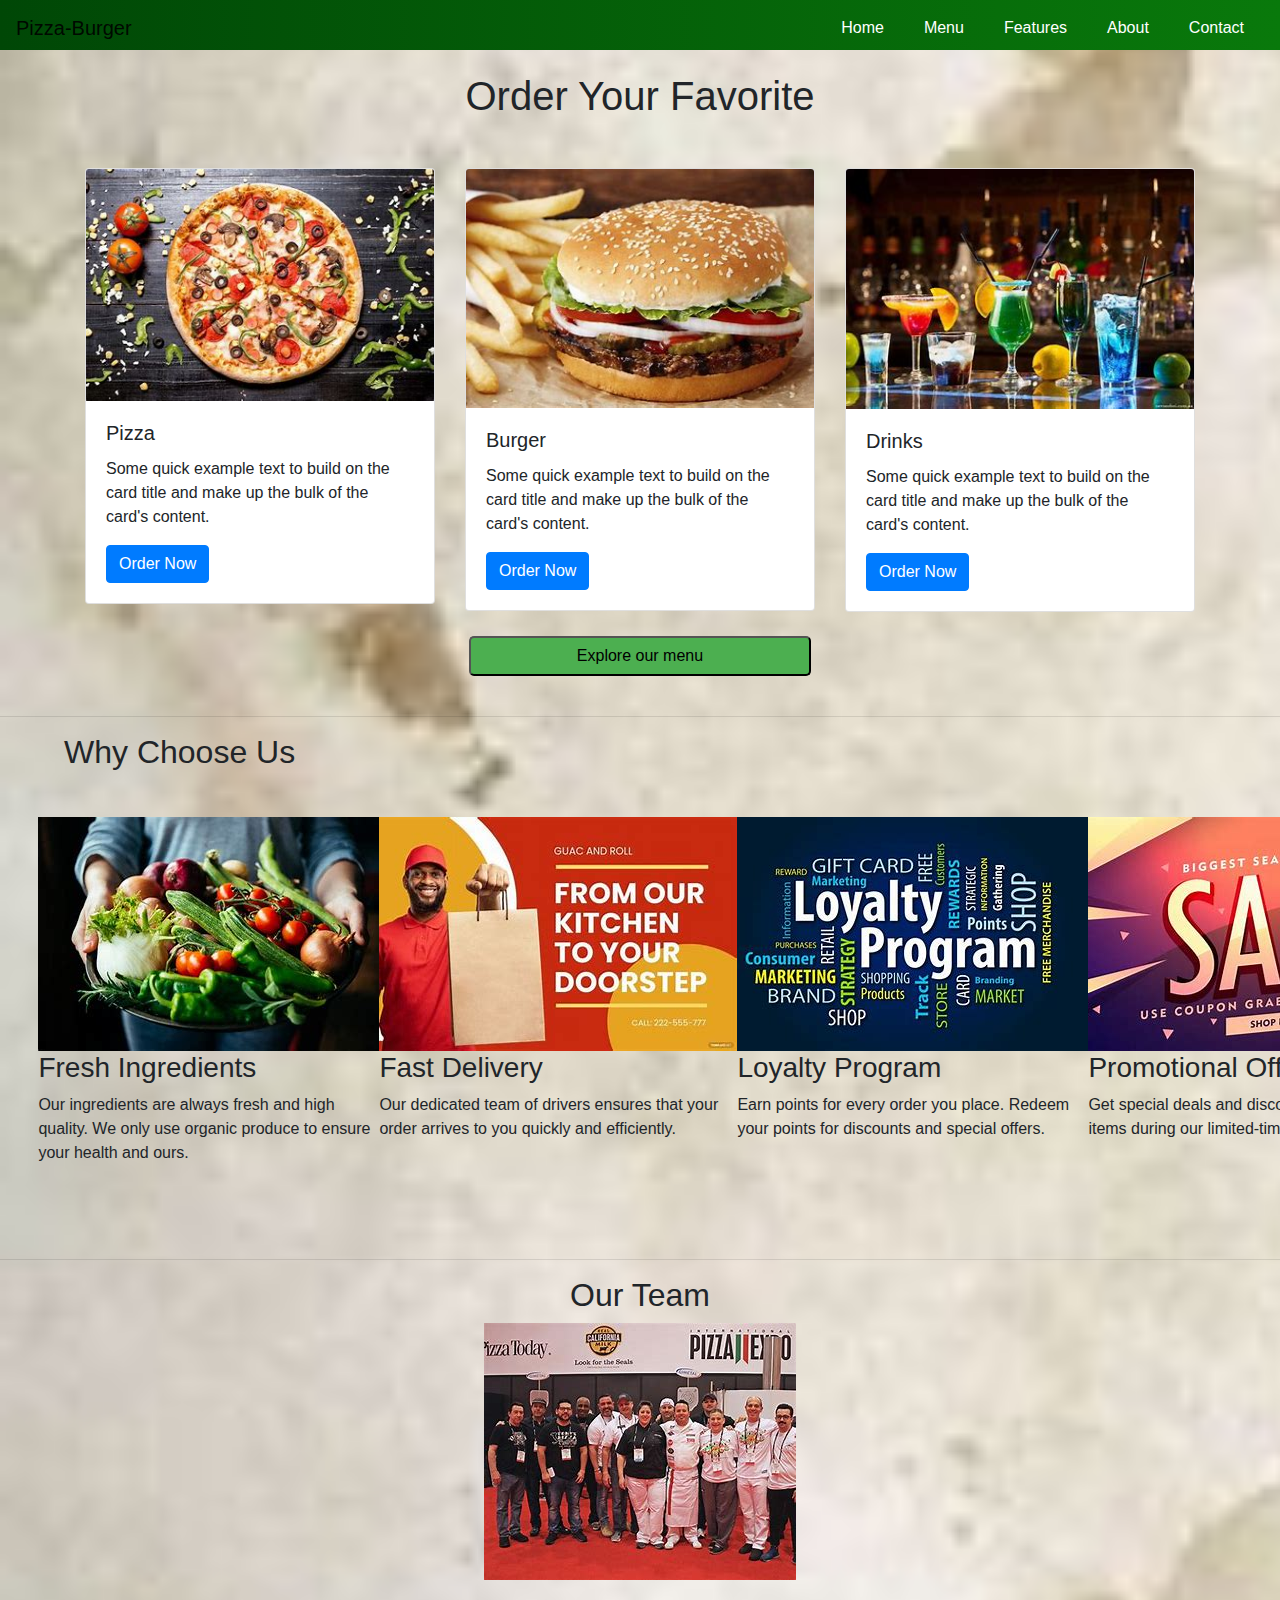
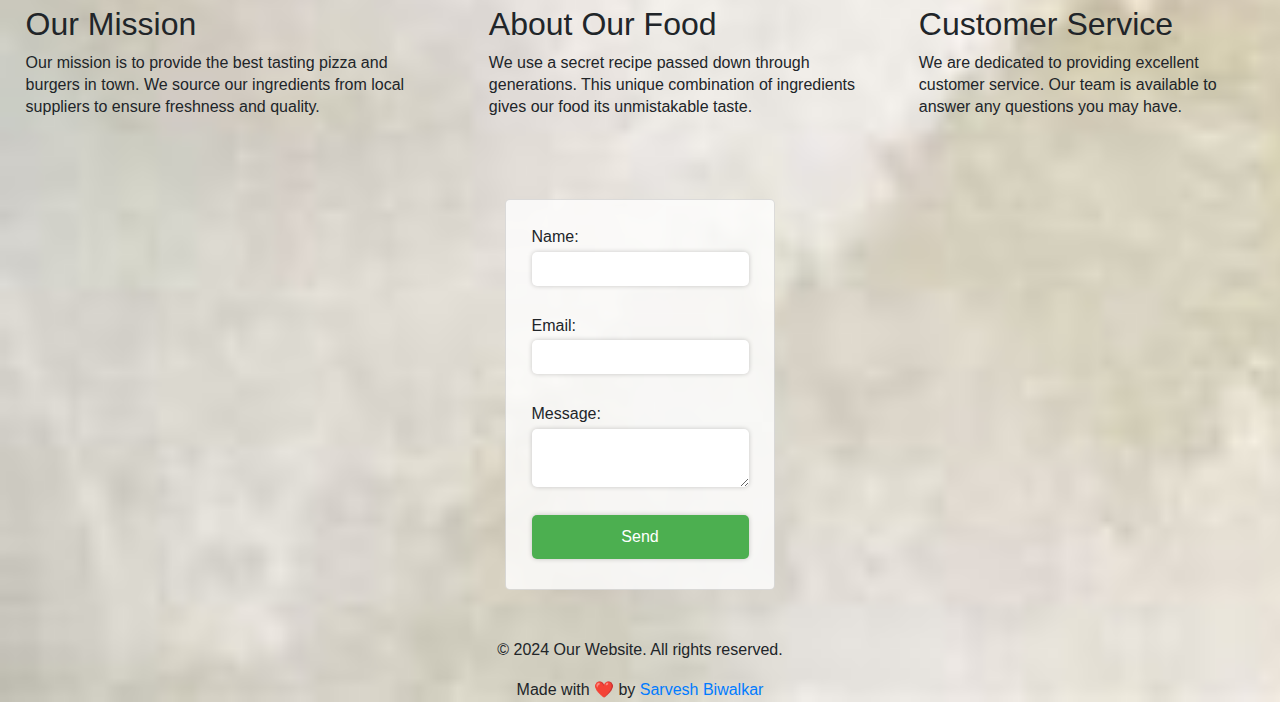
<file: index.html>
<!DOCTYPE html>
<html lang="en">
<head>
    <meta charset="UTF-8">
    <meta name="viewport" content="width=device-width, initial-scale=1.0">
    <title>Pizza-Burger</title>
    <link rel="stylesheet" href="https://stackpath.bootstrapcdn.com/bootstrap/4.5.0/css/bootstrap.min.css">
    <link rel="stylesheet" href="https://stackpath.bootstrapcdn.com/font-awesome/4.7.0/css/font-awesome.min.css">
    <link rel="stylesheet" href="styles.css">
    <style>
        .card {
            transition: transform .5s;
        }

        .card:hover {
            transform: scale(1.05);
        }
    </style>
</head>
<body>
    <header>
    <nav class="navbar navbar-light" id="navMenu">
        <a class="navbar-brand" href="#">Pizza-Burger</a>
        <ul class="nav-links">
            <li><a href="index.html">Home</a></li>
            <li><a href="menu.html">Menu</a></li>
            <li><a href="#features">Features</a></li>
            <li><a href="#aboutus">About</a></li>
            <li><a href="#contactus">Contact</a></li>
        </ul>
    </nav>
    </header><br>

    <div class="container" id="home">
        <h1 class="text-center my-5">Order Your Favorite</h1>
        <div class="row">
            <div class="col-md-4 mb-4">
                <div class="card">
                    <img src="pizza.jpg" class="card-img-top" alt="...">
                    <div class="card-body">
                        <h5 class="card-title">Pizza</h5>
                        <p class="card-text">Some quick example text to build on the card title and make up the bulk of the card's content.</p>
                        <a href="#" class="btn btn-primary">Order Now</a>
                    </div>
                </div>
            </div>
            <div class="col-md-4 mb-4">
                <div class="card">
                    <img src="burger.jpg" class="card-img-top" alt="...">
                    <div class="card-body">
                        <h5 class="card-title">Burger</h5>
                        <p class="card-text">Some quick example text to build on the card title and make up the bulk of the card's content.</p>
                        <a href="#" class="btn btn-primary">Order Now</a>
                    </div>
                </div>
            </div>
            <div class="col-md-4 mb-4">
                <div class="card">
                    <img src="drinks.jpg" class="card-img-top" alt="...">
                    <div class="card-body">
                        <h5 class="card-title">Drinks</h5>
                        <p class="card-text">Some quick example text to build on the card title and make up the bulk of the card's content.</p>
                        <a href="#" class="btn btn-primary">Order Now</a>
                    </div>
                </div>
            </div>
            <button type="button" onclick="location.href='menu.html'">Explore our menu</button>
        </div>
    </div>
    <br><hr>
    <h2 style="margin-left:5%;">Why Choose Us</h2>
    <section id="features">
        <div class="feature">
            <img src="fresh.jpg" alt="Fresh Ingredients">
            <h3>Fresh Ingredients</h3>
            <p>Our ingredients are always fresh and high quality. We only use organic produce to ensure your health and ours.</p>
        </div>
        <div class="feature">
            <img src="fast.jpg" alt="Fast Delivery">
            <h3>Fast Delivery</h3>
            <p>Our dedicated team of drivers ensures that your order arrives to you quickly and efficiently.</p>
        </div>
        <div class="feature">
            <img src="loyalty.jpg" alt="Loyalty Program">
            <h3>Loyalty Program</h3>
            <p>Earn points for every order you place. Redeem your points for discounts and special offers.</p>
        </div>
        <div class="feature">
            <img src="offer.jpg" alt="Promotional Offers">
            <h3>Promotional Offers</h3>
            <p>Get special deals and discounts on your favorite items during our limited-time promotions.</p>
        </div>
    </section>
    <br><hr>
    <section style="text-align: center;">
        <h2>Our Team</h2>
        <img src="team.jpg" alt="our-team">
    </section>
    <main id="aboutus">
        <section>
            <h2>Our Mission</h2>
            <p>
                Our mission is to provide the best tasting pizza and burgers in town.
                We source our ingredients from local suppliers to ensure freshness and quality.
            </p>
        </section>

        <section>
            <h2>About Our Food</h2>
            <p>
                We use a secret recipe passed down through generations.
                This unique combination of ingredients gives our food its unmistakable taste.
            </p>
        </section>

        <section>
            <h2>Customer Service</h2>
            <p>
                We are dedicated to providing excellent customer service.
                Our team is available to answer any questions you may have.
            </p>
        </section>
    </main>
    <section id="contactus">
        <div class="card">
          <form>
            <label for="name">Name:</label>
            <input type="text" id="name" name="name"><br>
            <label for="email">Email:</label>
            <input type="email" id="email" name="email"><br>
            <label for="message">Message:</label>
            <textarea id="message" name="message"></textarea><br>
            <input type="submit" value="Send">
          </form>
        </div>
    </section><br><br>

    <footer>
        <p>&copy; 2024 Our Website. All rights reserved.</p>
        Made with ❤️ by <a href="https://github.com/sarveshpbiwalkar">Sarvesh Biwalkar</a>
        
    </footer>

    <script src="https://code.jquery.com/jquery-3.5.1.slim.min.js"></script>
    <script src="https://cdn.jsdelivr.net/npm/@popperjs/core@2.9.1/dist/umd/popper.min.js"></script>
    <script src="https://stackpath.bootstrapcdn.com/bootstrap/4.5.0/js/bootstrap.min.js"></script>
    <script src="script.js"></script>
</body>
</html>
</file>
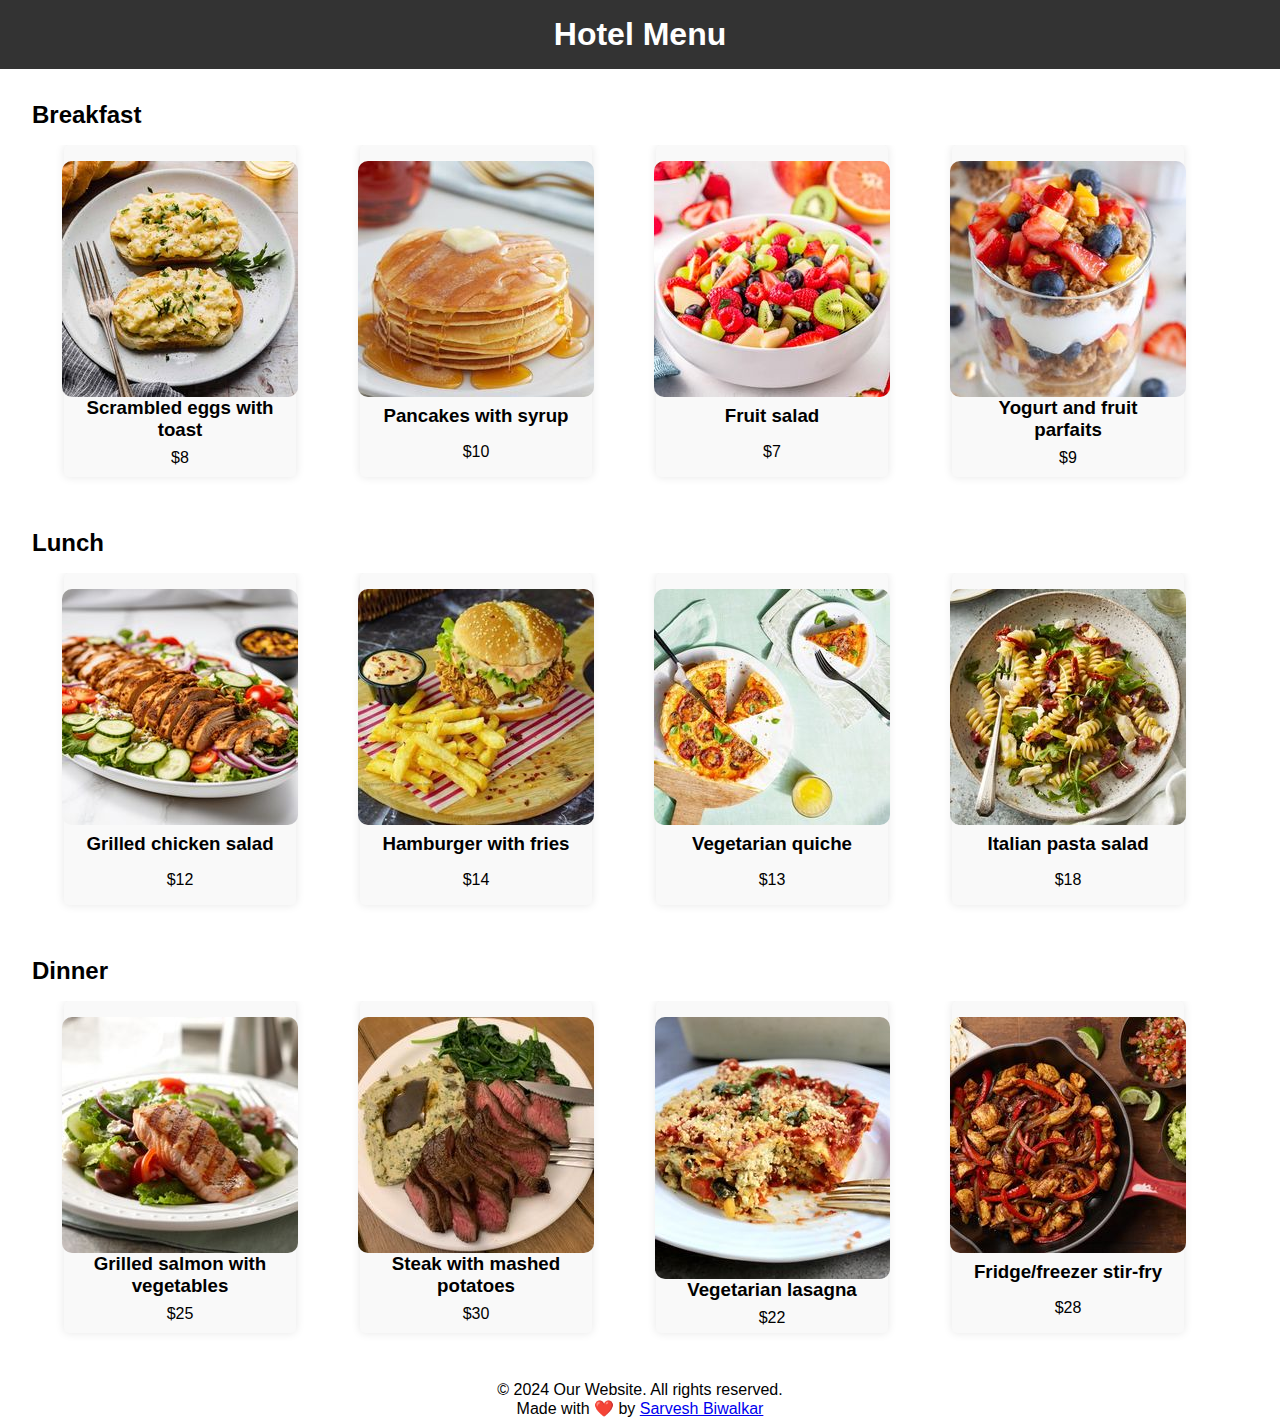
<file: menu.html>
<!DOCTYPE html>
<html lang="en">
<head>
    <meta charset="UTF-8">
    <meta name="viewport" content="width=device-width, initial-scale=1.0">
    <title>Hotel Menu</title>
    <link rel="stylesheet" href="style1.css">
</head>
<body>
    <header>
        <h1>Hotel Menu</h1>
    </header>
    <main>
        <section id="menu-cards">
            <h2>Breakfast</h2>
            <div class="card-container">
                <div class="card">
                    <img src="a1.jpg" alt="">
                    <h3>Scrambled eggs with toast</h3>
                    <p>$8</p>
                </div>
                <div class="card">
                    <img src="a2.jpg" alt="">
                    <h3>Pancakes with syrup</h3>
                    <p>$10</p>
                </div>
                <div class="card">
                    <img src="a3.jpg" alt="">
                    <h3>Fruit salad</h3>
                    <p>$7</p>
                </div>
                <div class="card">
                    <img src="a4.jpg" alt="">
                    <h3>Yogurt and fruit parfaits</h3>
                    <p>$9</p>
                </div>
            </div><br><br>
            <h2>Lunch</h2>
            <div class="card-container">
                <div class="card">
                    <img src="b1.jpg" alt="">
                    <h3>Grilled chicken salad</h3>
                    <p>$12</p>
                </div>
                <div class="card">
                    <img src="b2.jpg" alt="">
                    <h3>Hamburger with fries</h3>
                    <p>$14</p>
                </div>
                <div class="card">
                    <img src="b3.jpg" alt="">
                    <h3>Vegetarian quiche</h3>
                    <p>$13</p>
                </div>
                <div class="card">
                    <img src="b4.jpg" alt="">
                    <h3>Italian pasta salad</h3>
                    <p>$18</p>
                </div>
            </div><br><br>
            <h2>Dinner</h2>
            <div class="card-container">
                <div class="card">
                    <img src="c1.jpg" alt="">
                    <h3>Grilled salmon with vegetables</h3>
                    <p>$25</p>
                </div>
                <div class="card">
                    <img src="c2.jpg" alt="">
                    <h3>Steak with mashed potatoes</h3>
                    <p>$30</p>
                </div>
                <div class="card">
                    <img src="c3.jpg" alt="">
                    <h3>Vegetarian lasagna</h3>
                    <p>$22</p>
                </div>
                <div class="card">
                    <img src="c4.jpg" alt="">
                    <h3>Fridge/freezer stir-fry</h3>
                    <p>$28</p>
                </div>
            </div>
        </section>
    </main>
    <footer>
        <p>&copy; 2024 Our Website. All rights reserved.</p>
        Made with ❤️ by <a href="https://github.com/sarveshpbiwalkar">Sarvesh Biwalkar</a>
    </footer>
</body>
</html>
</file>
<file: styles.css>
/* styles.css */
body {
    font-family: Arial, sans-serif;
    margin: 0;
    padding: 0;
    background-image: url(background.jpg);
    background-size: cover;
}

#navMenu {
    position: fixed;
    top: 0;
    left: 0;
    width: 100%;
    height: 50px;
    z-index: 1000;
    background: linear-gradient(90deg, rgba(0,71,6,1) 0%, rgba(9,121,11,1) 100%);
}

#navMenu ul {
    margin: 0;
    padding: 0;
    list-style-type: none;
    display: flex;
    justify-content: center;
    align-items: center;
    height: 100%;
}

#navMenu ul li a {
    text-decoration: none;
    color: white;
    padding: 10px 20px;
    transition: color 0.3s ease;
}

#navMenu ul li a:hover {
    color: black;
}

footer{
    text-align: center;
}

#features{
    display: flex;
    justify-content: space-between;
    padding: 3%;
}

#aboutus{
    display: flex;
    line-height: 1.4;
}

#aboutus section{
    padding: 2%;
}

#contactus {
    align-items: center;
    display: flex;
    flex-direction: column;
  }
  
  #contactus .card {
    background-color: rgba(255, 255, 255, 0.8);
    padding: 2%;
    border-radius: 5px;
    margin-top: 3%;
  }
  
  #contactus form {
    display: flex;
    flex-direction: column;
  }
  
  #contactus label {
    margin-bottom: 1%;
  }
  
  #contactus input,
  #contactus textarea {
    margin-bottom: 2%;
    padding: 5px;
    border: none;
    border-radius: 5px;
    box-shadow: 0 0 5px rgba(0, 0, 0, 0.2);
  }
  
  #contactus input[type="submit"] {
    background-color: #4CAF50;
    color: white;
    padding: 10px 20px;
    border: none;
    border-radius: 5px;
    cursor: pointer;
  }
  
  #contactus input[type="submit"]:hover {
    background-color: #3e8e41;
  }

  button{
    background-color: #4CAF50;
    border-radius: 5px;
    font-size: 16px;
    width: 30%;
    height:  40px;
    position: relative;
    left: 35% ;
    transition: transform .2s;
  }

  button:hover{
    transform: scale(1.2);
    font-weight: bold;
    background-color:#296c2b;
    color: #ffffff;
  }
</file>
<file: style1.css>
body {
    font-family: Arial, sans-serif;
    margin: 0;
    padding: 0;
}
header {
    background-color: #333;
    color: #fff;
    padding: 1rem;
    text-align: center;
}
h1 {
    margin: 0;
}
main {
    padding: 2rem;
}
footer{
    text-align: center;
}
#menu-cards {
    display: flex;
    flex-direction: column;
}
.card-container {
    display: flex;
    flex-direction: row;
    justify-content: space-between;
    justify-content: space-around;
    align-items: center;
    margin-right: 2rem;
    overflow-x: auto;
    scroll-snap-type:x mandatory;
}
.card {
    background-color: #f9f9f9;
    border-radius: 5px;
    box-shadow: 0 0 10px rgba(0, 0, 0, 0.1);
    padding: 1rem;
    margin-bottom: 1rem;
    width: 200px;
    height: 300px;
    display: flex;
    flex-direction: column;
    justify-content: space-between;
    align-items: center;
    text-align: center;
    scroll-snap-align: start;
}
h2 {
    margin-top: 0;
    margin-bottom: 1rem;
}
h3 {
    margin-top: 0;
    margin-bottom: 0.5rem;
}
p {
    margin: 0;
}
img{
    border-radius: 10px;
    size: 100px;
}

.card {
    transition: transform .5s;
}

.card:hover {
    transform: scale(1.05);
}
</file>
